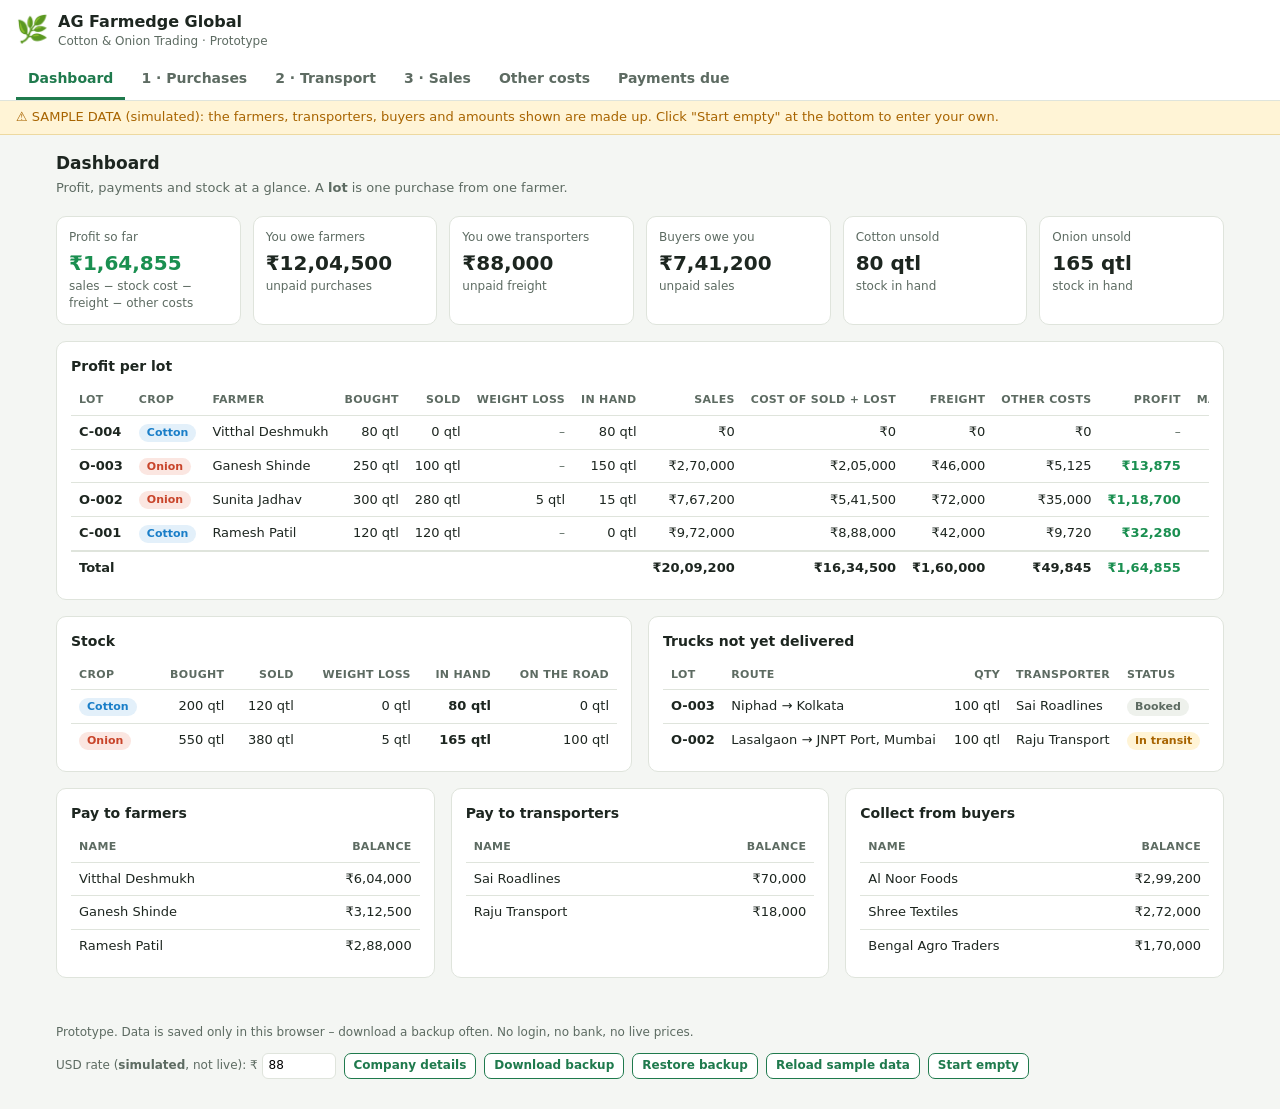
<file: trading-prototype/index.html>
<!DOCTYPE html>
<html lang="en">
<head>
<meta charset="UTF-8">
<meta name="viewport" content="width=device-width, initial-scale=1">
<title>AG Farmedge Global – Trading Prototype</title>
<link rel="stylesheet" href="styles.css">
</head>
<body>
<header class="top">
  <div class="brand">
    <span class="logo">🌿</span>
    <div>
      <div class="brand-name">AG Farmedge Global</div>
      <div class="brand-sub">Cotton &amp; Onion Trading · Prototype</div>
    </div>
  </div>
  <nav id="tabs" class="tabs">
    <button data-tab="dashboard">Dashboard</button>
    <button data-tab="purchases">1 · Purchases</button>
    <button data-tab="transport">2 · Transport</button>
    <button data-tab="sales">3 · Sales</button>
    <button data-tab="costs">Other costs</button>
    <button data-tab="money">Payments due</button>
  </nav>
</header>

<div id="simBanner" class="banner"></div>

<main id="view"></main>

<footer class="foot">
  <span>Prototype. Data is saved only in this browser – download a backup often. No login, no bank, no live prices.</span>
  <span class="foot-actions">
    <label>USD rate (<b>simulated</b>, not live): ₹ <input id="fxInput" type="number" min="1" step="0.01"></label>
    <button class="btn ghost small" data-act="company">Company details</button>
    <button class="btn ghost small" data-act="backup">Download backup</button>
    <button class="btn ghost small" data-act="restore">Restore backup</button>
    <input id="restoreFile" type="file" accept=".json,application/json" hidden>
    <button class="btn ghost small" data-act="reset-sample">Reload sample data</button>
    <button class="btn ghost small" data-act="clear-all">Start empty</button>
  </span>
</footer>

<dialog id="dlg"><form id="dlgForm" method="dialog" novalidate></form></dialog>
<div id="doc" hidden></div>
<div id="toast" class="toast" hidden></div>

<script src="app.js"></script>
</body>
</html>
</file>
<file: trading-prototype/styles.css>
*{box-sizing:border-box;margin:0;padding:0}
[hidden]{display:none!important}
:root{
  --bg:#f4f6f3;--card:#fff;--line:#dfe4dc;--text:#1d2620;--dim:#5d6b62;
  --green:#1f7a4d;--green-d:#165c39;--cotton:#1a7ec8;--onion:#c8442a;
  --profit:#1a8f50;--loss:#c83030;--amber:#a86400;--amber-bg:#fff4d6;
}
body{font-family:system-ui,-apple-system,"Segoe UI",Roboto,sans-serif;font-size:14px;color:var(--text);background:var(--bg);line-height:1.45}
.top{background:var(--card);border-bottom:1px solid var(--line);padding:10px 16px 0;position:sticky;top:0;z-index:5}
.brand{display:flex;align-items:center;gap:10px;margin-bottom:8px}
.logo{font-size:26px}
.brand-name{font-weight:700;font-size:16px}
.brand-sub{font-size:12px;color:var(--dim)}
.tabs{display:flex;gap:4px;overflow-x:auto}
.tabs button{border:0;background:none;padding:9px 12px;font:inherit;font-weight:600;color:var(--dim);cursor:pointer;border-bottom:3px solid transparent;white-space:nowrap}
.tabs button.on{color:var(--green);border-bottom-color:var(--green)}
.banner{background:var(--amber-bg);color:var(--amber);font-size:13px;padding:7px 16px;border-bottom:1px solid #edd9a0}
.banner:empty{display:none}
main{padding:16px;max-width:1200px;margin:0 auto}
h2{font-size:17px;margin-bottom:4px}
h3{font-size:14px;margin:0 0 8px}
.hint{color:var(--dim);font-size:13px;margin-bottom:12px}
.head{display:flex;justify-content:space-between;align-items:flex-start;gap:12px;flex-wrap:wrap;margin-bottom:6px}
.card{background:var(--card);border:1px solid var(--line);border-radius:10px;padding:14px;margin-bottom:16px}
.kpis{display:grid;grid-template-columns:repeat(auto-fit,minmax(165px,1fr));gap:12px;margin-bottom:16px}
.kpi{background:var(--card);border:1px solid var(--line);border-radius:10px;padding:12px}
.kpi .l{font-size:12px;color:var(--dim)}
.kpi .v{font-size:20px;font-weight:700;margin-top:2px}
.kpi .s{font-size:12px;color:var(--dim)}
.cols{display:grid;grid-template-columns:repeat(auto-fit,minmax(320px,1fr));gap:16px}
.scroll{overflow-x:auto}
table{width:100%;border-collapse:collapse;font-size:13px}
th,td{padding:7px 8px;text-align:left;border-bottom:1px solid var(--line);white-space:nowrap}
th{font-size:11px;text-transform:uppercase;letter-spacing:.03em;color:var(--dim)}
td.n,th.n{text-align:right;font-variant-numeric:tabular-nums}
tr:last-child td{border-bottom:0}
tfoot td{font-weight:700;border-top:2px solid var(--line)}
.empty{color:var(--dim);padding:14px 4px}
.pos{color:var(--profit);font-weight:600}.neg{color:var(--loss);font-weight:600}
.sub{color:var(--dim);font-size:12px}
.tag{display:inline-block;padding:1px 8px;border-radius:99px;font-size:11px;font-weight:600;background:#eef1ec;color:var(--dim)}
.tag.Cotton{background:#e3f0fa;color:var(--cotton)}.tag.Onion{background:#fbe6e1;color:var(--onion)}
.tag.Export{background:#ece5fa;color:#6a3fc0}
.tag.Booked{background:#eef1ec}.tag.In-transit{background:var(--amber-bg);color:var(--amber)}.tag.Delivered{background:#def3e6;color:var(--profit)}
.tag.due{background:#fde4e4;color:var(--loss)}.tag.ok{background:#def3e6;color:var(--profit)}
.btn{border:1px solid var(--green);background:var(--green);color:#fff;border-radius:7px;padding:8px 14px;font:inherit;font-weight:600;cursor:pointer}
.btn:hover{background:var(--green-d)}
.btn.ghost{background:#fff;color:var(--green)}
.btn.ghost:hover{background:#eef6f1}
.btn.small{padding:3px 9px;font-size:12px}
.btn.danger{border-color:var(--loss);color:var(--loss);background:#fff}
.acts{display:flex;gap:4px}
.foot{display:flex;justify-content:space-between;gap:12px;flex-wrap:wrap;align-items:center;padding:14px 16px 30px;color:var(--dim);font-size:12px;max-width:1200px;margin:0 auto}
.foot-actions{display:flex;gap:8px;align-items:center;flex-wrap:wrap}
.foot input{width:74px;padding:3px 6px;border:1px solid var(--line);border-radius:6px;font:inherit}
dialog{border:0;border-radius:12px;padding:0;width:min(520px,94vw);margin:auto;box-shadow:0 12px 50px rgba(0,0,0,.3)}
dialog::backdrop{background:rgba(20,30,24,.45)}
#dlgForm{padding:18px}
#dlgForm h3{font-size:16px;margin-bottom:12px}
.grid{display:grid;grid-template-columns:1fr 1fr;gap:10px}
.f{display:flex;flex-direction:column;gap:3px}
.f.wide{grid-column:1/-1}
.f label{font-size:12px;font-weight:600;color:var(--dim)}
.f input,.f select{padding:8px;border:1px solid #c5cdc3;border-radius:7px;font:inherit;background:#fff;width:100%}
.calc{grid-column:1/-1;background:#f1f5ef;border-radius:7px;padding:8px 10px;font-size:13px}
.err{grid-column:1/-1;color:var(--loss);font-weight:600;font-size:13px;min-height:18px}
.dlg-btns{display:flex;justify-content:flex-end;gap:8px;margin-top:8px}
.toast{position:fixed;bottom:20px;left:50%;transform:translateX(-50%);background:#1d2620;color:#fff;padding:9px 16px;border-radius:8px;font-size:13px;z-index:20}
@media(max-width:560px){.grid{grid-template-columns:1fr}main{padding:10px}}
.calc .hist{margin-top:8px;border-top:1px solid var(--line);padding-top:6px}
.calc .hist div{display:flex;justify-content:space-between;gap:8px;align-items:center;padding:2px 0}
.acts{flex-wrap:wrap}

/* Printable documents (bill / slips) */
#doc{position:fixed;inset:0;background:#e9ece8;z-index:30;overflow:auto;padding:16px}
.doc-bar{max-width:720px;margin:0 auto 10px;display:flex;justify-content:flex-end;gap:8px}
.doc-page{max-width:720px;margin:0 auto;background:#fff;border:1px solid var(--line);padding:28px;color:#000}
.doc-page h1{font-size:20px}.doc-page h2{font-size:16px;margin:16px 0 8px;text-transform:uppercase;letter-spacing:.05em}
.doc-top{display:flex;justify-content:space-between;gap:16px;border-bottom:2px solid #000;padding-bottom:10px}
.doc-page table{margin:8px 0}.doc-page td,.doc-page th{white-space:normal}
.doc-note{margin-top:22px;font-size:12px;color:#555;border-top:1px solid var(--line);padding-top:8px}
.doc-sign{display:flex;justify-content:space-between;margin-top:50px;font-size:13px}
@media print{body>*:not(#doc){display:none!important}#doc{position:static;background:#fff;padding:0}.doc-bar{display:none}.doc-page{border:0;padding:0}}

/* Phones: each table row becomes a card, no sideways scrolling */
@media(max-width:640px){
  #view thead,#view tfoot{display:none}
  #view table,#view tbody{display:block}
  #view tbody tr{display:block;border:1px solid var(--line);border-radius:8px;margin-bottom:10px;padding:4px 10px}
  #view tbody td{display:flex;justify-content:space-between;align-items:flex-start;gap:14px;white-space:normal;text-align:right;padding:6px 0;border-bottom:1px dashed var(--line)}
  #view tbody td:last-child{border-bottom:0}
  #view tbody td::before{content:attr(data-label);font-size:11px;text-transform:uppercase;color:var(--dim);text-align:left;flex-shrink:0;padding-top:2px}
  #view tbody td[data-label=""]::before{content:none}
  #view tbody td[data-label=""]{justify-content:flex-end}
  .acts{justify-content:flex-end}
  .btn.small{padding:6px 11px;font-size:13px}
  .foot{flex-direction:column;align-items:flex-start}
}
</file>
